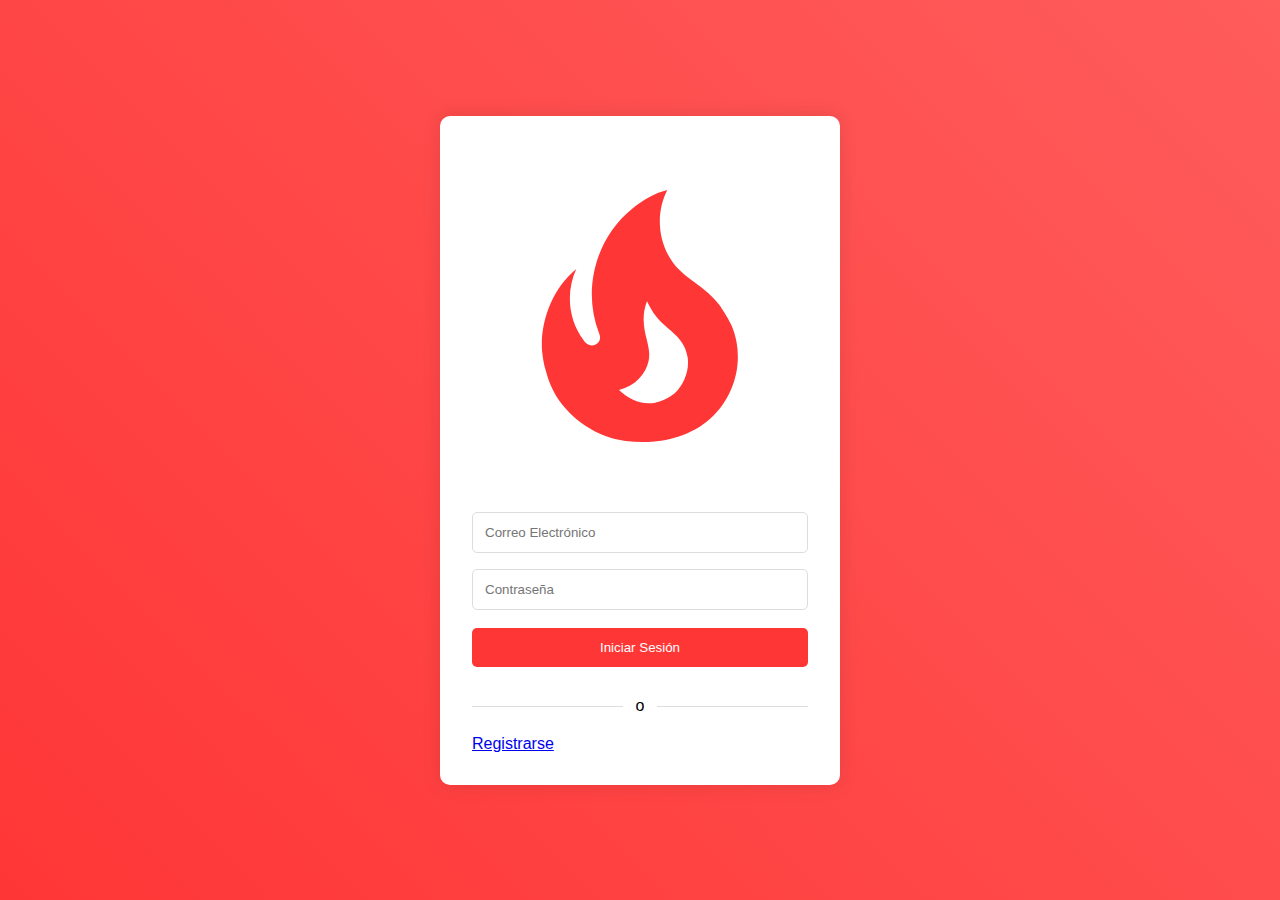
<file: login.html>
<html>
<head>
    <base href="/">
    <meta charset="UTF-8">
    <meta name="viewport" content="width=device-width, initial-scale=1.0">
    <title>Sistema de Alerta de Bomberos - Login</title>

    <style>
    * {
        margin: 0;
        padding: 0;
        box-sizing: border-box;
        font-family: 'Segoe UI', Tahoma, Geneva, Verdana, sans-serif;
    }

    body {
        min-height: 100vh;
        display: flex;
        justify-content: center;
        align-items: center;
        background: linear-gradient(45deg, #ff3636, #ff5c5c);
        position: relative;
        overflow: hidden;
    }

    @keyframes siren {
        0% { box-shadow: 0 0 20px rgba(255, 0, 0, 0.5); }
        50% { box-shadow: 0 0 50px rgba(255, 0, 0, 0.8); }
        100% { box-shadow: 0 0 20px rgba(255, 0, 0, 0.5); }
    }

    .container {
        background: white;
        padding: 2rem;
        border-radius: 10px;
        box-shadow: 0 0 20px rgba(0,0,0,0.1);
        width: 100%;
        max-width: 400px;
        animation: siren 2s infinite;
    }

    .logo {
        text-align: center;
        margin-bottom: 20px;
    }

    input {
        width: 100%;
        padding: 12px;
        margin: 8px 0;
        border: 1px solid #ddd;
        border-radius: 5px;
        outline: none;
        transition: border 0.3s;
    }

    input:focus {
        border-color: #ff3636;
    }

    button {
        width: 100%;
        padding: 12px;
        background: #ff3636;
        color: white;
        border: none;
        border-radius: 5px;
        cursor: pointer;
        margin: 10px 0;
        transition: background 0.3s;
    }

    button:hover {
        background: #ff5c5c;
    }

    .divider {
        text-align: center;
        margin: 20px 0;
        position: relative;
    }

    .divider::before,
    .divider::after {
        content: "";
        position: absolute;
        top: 50%;
        width: 45%;
        height: 1px;
        background: #ddd;
    }

    .divider::before { left: 0; }
    .divider::after { right: 0; }
    </style>
</head>
<body>

<div class="container">
    <div class="logo">
        <svg viewBox="0 0 24 24">
            <path fill="#ff3636" d="M17.66,11.2C17.43,10.9 17.15,10.64 16.89,10.38C16.22,9.78 15.46,9.35 14.82,8.72C13.33,7.26 13,4.85 13.95,3C13,3.23 12.17,3.75 11.46,4.32C8.87,6.4 7.85,10.07 9.07,13.22C9.11,13.32 9.15,13.42 9.15,13.55C9.15,13.77 9,13.97 8.8,14.05C8.57,14.15 8.33,14.09 8.14,13.93C8.08,13.88 8.04,13.83 8,13.76C6.87,12.33 6.69,10.28 7.45,8.64C5.78,10 4.87,12.3 5,14.47C5.06,14.97 5.12,15.47 5.29,15.97C5.43,16.57 5.7,17.17 6,17.7C7.08,19.43 8.95,20.67 10.96,20.92C13.1,21.19 15.39,20.8 17.03,19.32C18.86,17.66 19.5,15 18.56,12.72L18.43,12.46C18.22,12 17.66,11.2 17.66,11.2M14.5,17.5C14.22,17.74 13.76,18 13.4,18.1C12.28,18.5 11.16,17.94 10.5,17.28C11.69,17 12.4,16.12 12.61,15.23C12.78,14.43 12.46,13.77 12.33,13C12.21,12.26 12.23,11.63 12.5,10.94C12.69,11.32 12.89,11.7 13.13,12C13.9,13 15.11,13.44 15.37,14.8C15.41,14.94 15.43,15.08 15.43,15.23C15.46,16.05 15.1,16.95 14.5,17.5H14.5Z"/>
        </svg>
    </div>

    <div id="login-form" class="form active">
        <form onsubmit="handleLogin(event)">
            <input type="email" placeholder="Correo Electrónico" required>
            <input type="password" placeholder="Contraseña" required>
            <button type="submit">Iniciar Sesión</button>
        </form>
        <div class="divider">o</div>
        <a href="registro.html" class="register-link">Registrarse</a>
    </div>
</div>

<script>
function handleLogin(event) {
    event.preventDefault();
    const formData = new FormData(event.target);
    console.log('Intento de inicio de sesión');
}
</script>

</body>
</html>
</file>
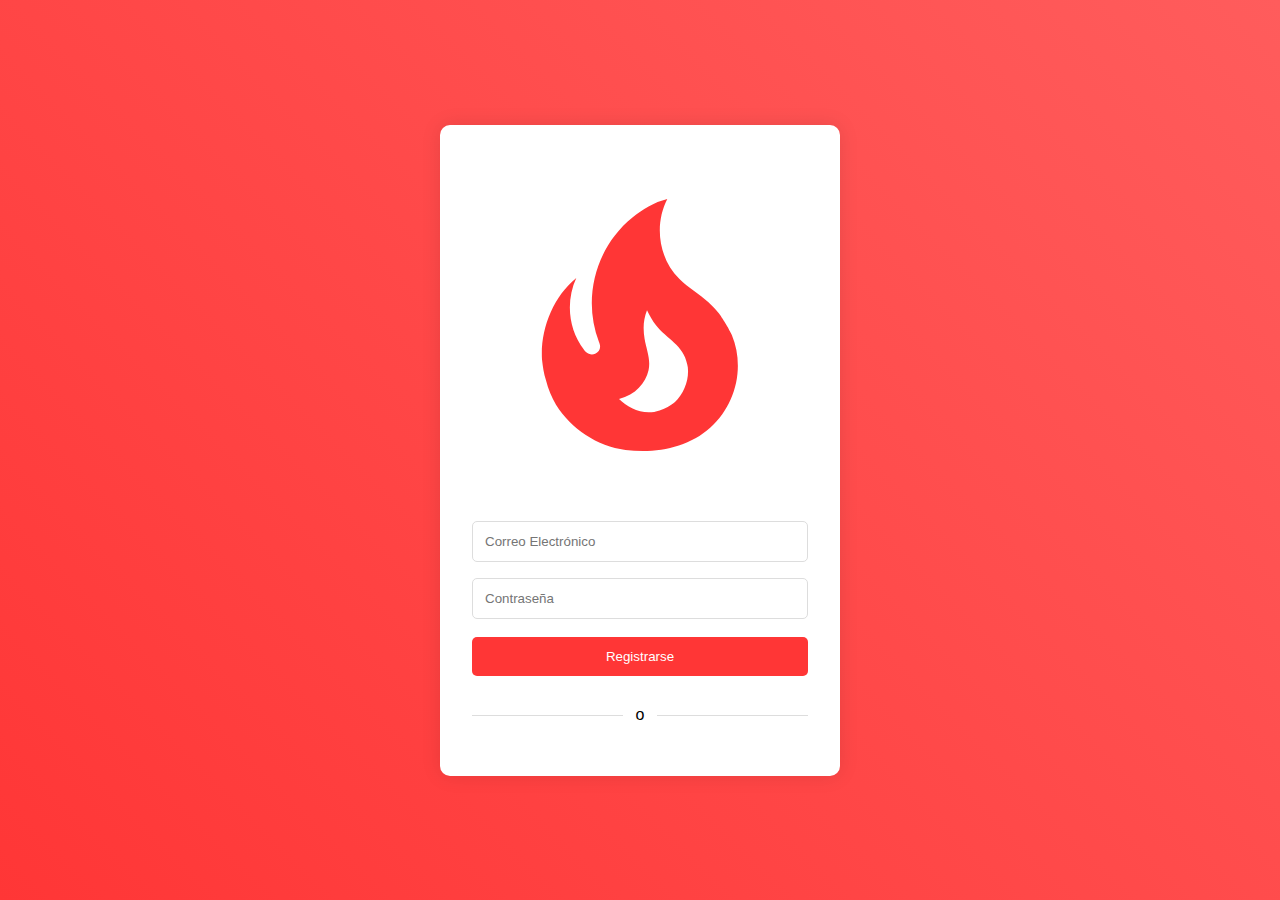
<file: registro.html>
<html>
<head>
    <base href="/">
    <meta charset="UTF-8">
    <meta name="viewport" content="width=device-width, initial-scale=1.0">
    <title>Sistema de Alerta de Bomberos - Registro</title>

    <style>
    * {
        margin: 0;
        padding: 0;
        box-sizing: border-box;
        font-family: 'Segoe UI', Tahoma, Geneva, Verdana, sans-serif;
    }

    body {
        min-height: 100vh;
        display: flex;
        justify-content: center;
        align-items: center;
        background: linear-gradient(45deg, #ff3636, #ff5c5c);
        position: relative;
        overflow: hidden;
    }

    @keyframes siren {
        0% { box-shadow: 0 0 20px rgba(255, 0, 0, 0.5); }
        50% { box-shadow: 0 0 50px rgba(255, 0, 0, 0.8); }
        100% { box-shadow: 0 0 20px rgba(255, 0, 0, 0.5); }
    }

    .container {
        background: white;
        padding: 2rem;
        border-radius: 10px;
        box-shadow: 0 0 20px rgba(0,0,0,0.1);
        width: 100%;
        max-width: 400px;
        animation: siren 2s infinite;
    }

    .logo {
        text-align: center;
        margin-bottom: 20px;
    }

    input {
        width: 100%;
        padding: 12px;
        margin: 8px 0;
        border: 1px solid #ddd;
        border-radius: 5px;
        outline: none;
        transition: border 0.3s;
    }

    input:focus {
        border-color: #ff3636;
    }

    button {
        width: 100%;
        padding: 12px;
        background: #ff3636;
        color: white;
        border: none;
        border-radius: 5px;
        cursor: pointer;
        margin: 10px 0;
        transition: background 0.3s;
    }

    button:hover {
        background: #ff5c5c;
    }

    .divider {
        text-align: center;
        margin: 20px 0;
        position: relative;
    }

    .divider::before,
    .divider::after {
        content: "";
        position: absolute;
        top: 50%;
        width: 45%;
        height: 1px;
        background: #ddd;
    }

    .divider::before { left: 0; }
    .divider::after { right: 0; }
    </style>
</head>
<body>

<div class="container">
    <div class="logo">
        <svg viewBox="0 0 24 24">
            <path fill="#ff3636" d="M17.66,11.2C17.43,10.9 17.15,10.64 16.89,10.38C16.22,9.78 15.46,9.35 14.82,8.72C13.33,7.26 13,4.85 13.95,3C13,3.23 12.17,3.75 11.46,4.32C8.87,6.4 7.85,10.07 9.07,13.22C9.11,13.32 9.15,13.42 9.15,13.55C9.15,13.77 9,13.97 8.8,14.05C8.57,14.15 8.33,14.09 8.14,13.93C8.08,13.88 8.04,13.83 8,13.76C6.87,12.33 6.69,10.28 7.45,8.64C5.78,10 4.87,12.3 5,14.47C5.06,14.97 5.12,15.47 5.29,15.97C5.43,16.57 5.7,17.17 6,17.7C7.08,19.43 8.95,20.67 10.96,20.92C13.1,21.19 15.39,20.8 17.03,19.32C18.86,17.66 19.5,15 18.56,12.72L18.43,12.46C18.22,12 17.66,11.2 17.66,11.2M14.5,17.5C14.22,17.74 13.76,18 13.4,18.1C12.28,18.5 11.16,17.94 10.5,17.28C11.69,17 12.4,16.12 12.61,15.23C12.78,14.43 12.46,13.77 12.33,13C12.21,12.26 12.23,11.63 12.5,10.94C12.69,11.32 12.89,11.7 13.13,12C13.9,13 15.11,13.44 15.37,14.8C15.41,14.94 15.43,15.08 15.43,15.23C15.46,16.05 15.1,16.95 14.5,17.5H14.5Z"/>
        </svg>
    </div>

    <div id="registro-form" class="form active">
        <form action="registro.php" method="POST" onsubmit="handleRegistro(event)">
            <input type="email" name="email" placeholder="Correo Electrónico" required>
            <input type="password" name="password" placeholder="Contraseña" required>
            <button type="submit">Registrarse</button>
        </form>
        <div class="divider">o</div>
    </div>
</div>

<script>
function handleRegistro(event) {
    event.preventDefault();
    const formData = new FormData(event.target);
    console.log('Intento de registro');
}
</script>

</body>
</html>
</file>
